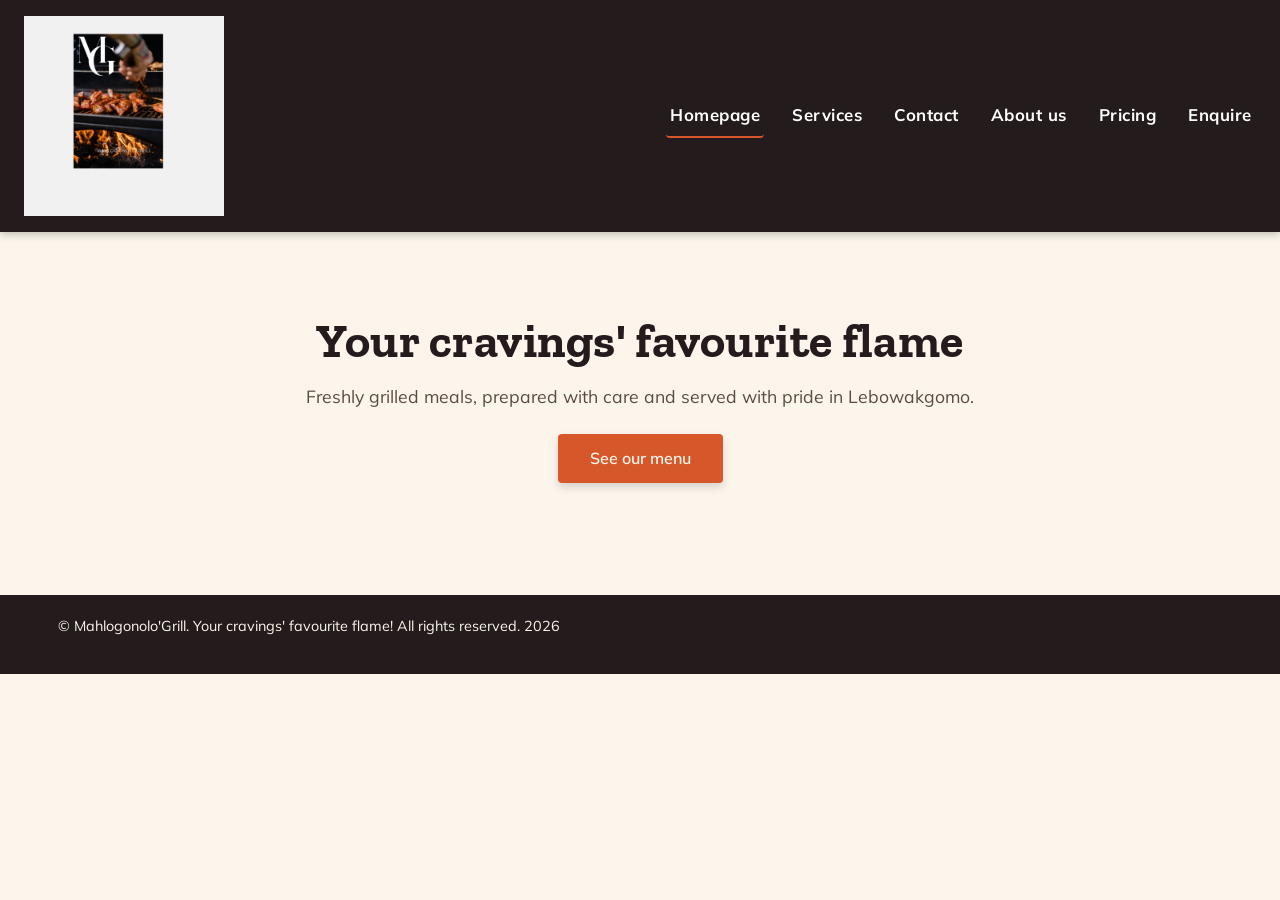
<file: index.html>
<!DOCTYPE html>
<html>
<head>
    <meta charset="UTF-8">
    <meta http-equiv="refresh" content="0; url=./Mahlogonolo'Grill/index.html">
    <title>Redirecting...</title>
</head>
<body>
    <p>Redirecting to the site... <a href="./Mahlogonolo'Grill/index.html">Click here if you are not redirected.</a></p>
</body>
</html>
</file>
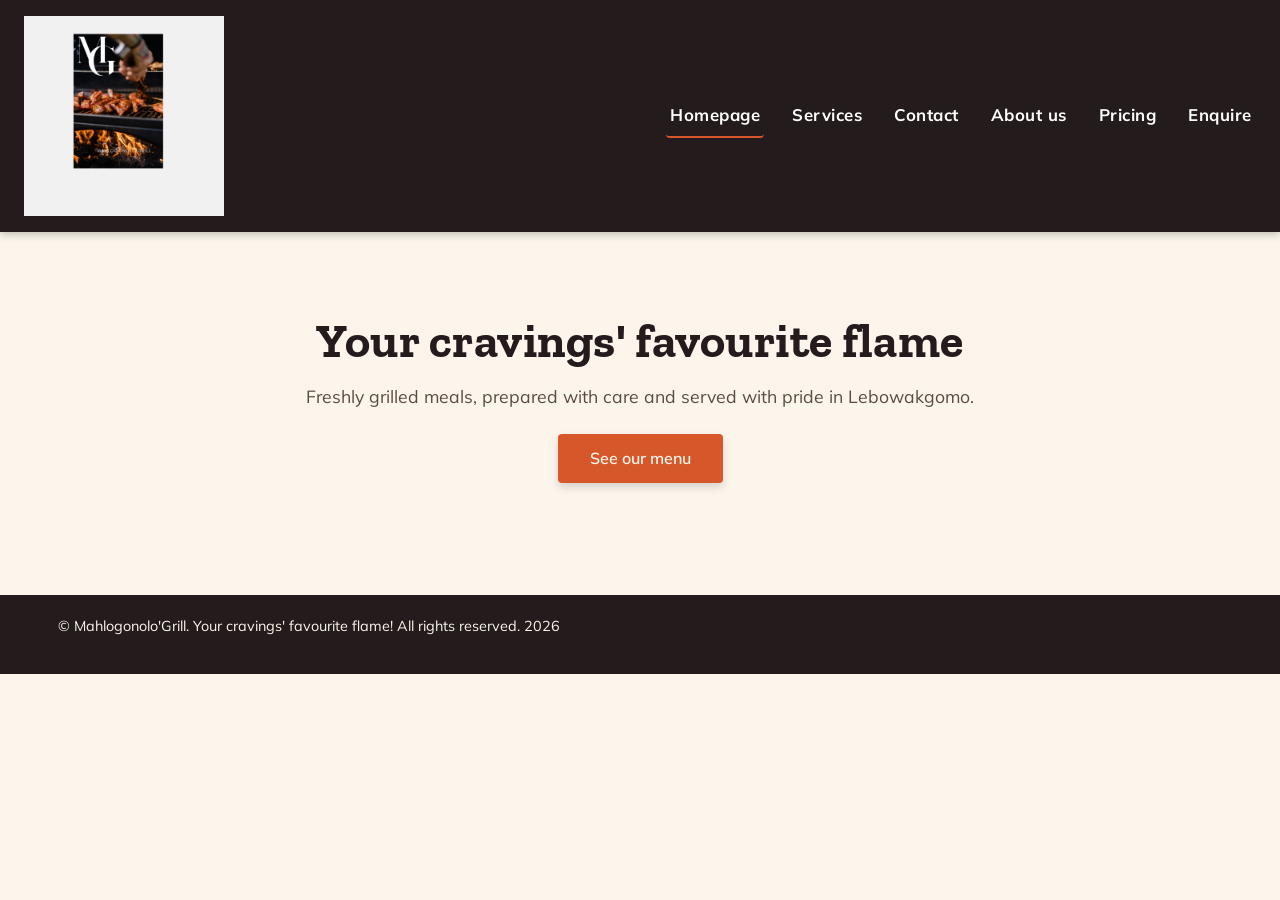
<file: Mahlogonolo'Grill/index.html>
<!DOCTYPE html>
<html lang="en">
<head>
    <meta charset="UTF-8">
    <meta name="viewport" content="width=device-width, initial-scale=1.0">
    <title>Mahlogonolo'Grill | Grilled Food & Delivery in Lebowakgomo, polokwane</title>
    <meta name="description" content="Mahlogonolo'Grill serves freshly grilled meat, chicken, burgers, and chips in Lebowakgomo, Polokwane, with delivery to selected areas.">
    <meta name="keywords" content="grill, grilled meat, chicken, burgers, wors and chips, takeaway, food delivery, Lebowakgomo, Polokwane">
    <meta http-equiv="X-Content-Type-Options" content="nosniff">
    <link rel="preconnect" href="https://fonts.googleapis.com">
    <link rel="stylesheet" href="https://fonts.googleapis.com/css2?family=Zilla+Slab:wght@600;700&family=Mulish:wght@400;600&display=swap">
    <link rel="stylesheet" href="style.css">
</head>
<body>

    <!-- Site header: logo and main navigation, repeated identically on every page -->
    <header class="site-header">
        <img src="_images/Monochrome Minimalist Marketing Logo.png" alt="Mahlogonolo'Grill logo" height="200" width="200">
        <nav class="nav-link" aria-label="main navigation">
            <ol>
                <li><a href="index.html" aria-current="page">Homepage</a></li>
                <li><a href="services.html">Services</a></li>
                <li><a href="contact.html">Contact</a></li>
                <li><a href="about.html">About us</a></li>
                <li><a href="pricing.html">Pricing</a></li>
                <li><a href="enquiry.html">Enquire</a></li>
            </ol>
        </nav>
    </header>

    <main class="page-home">
        <!-- Hero section: welcome message and call-to-action button linking to services -->
        <section class="hero">
            <h1>Your cravings' favourite flame</h1>
            <p>Freshly grilled meals, prepared with care and served with pride in Lebowakgomo.</p>
            <a class="btn" href="services.html">See our menu</a>
        </section>
    </main>

    <!-- Site footer: copyright notice, repeated identically on every page -->
    <footer>
        <p>&copy; Mahlogonolo'Grill. Your cravings' favourite flame! All rights reserved. 2026</p>
    </footer>

</body>
</html>
</file>
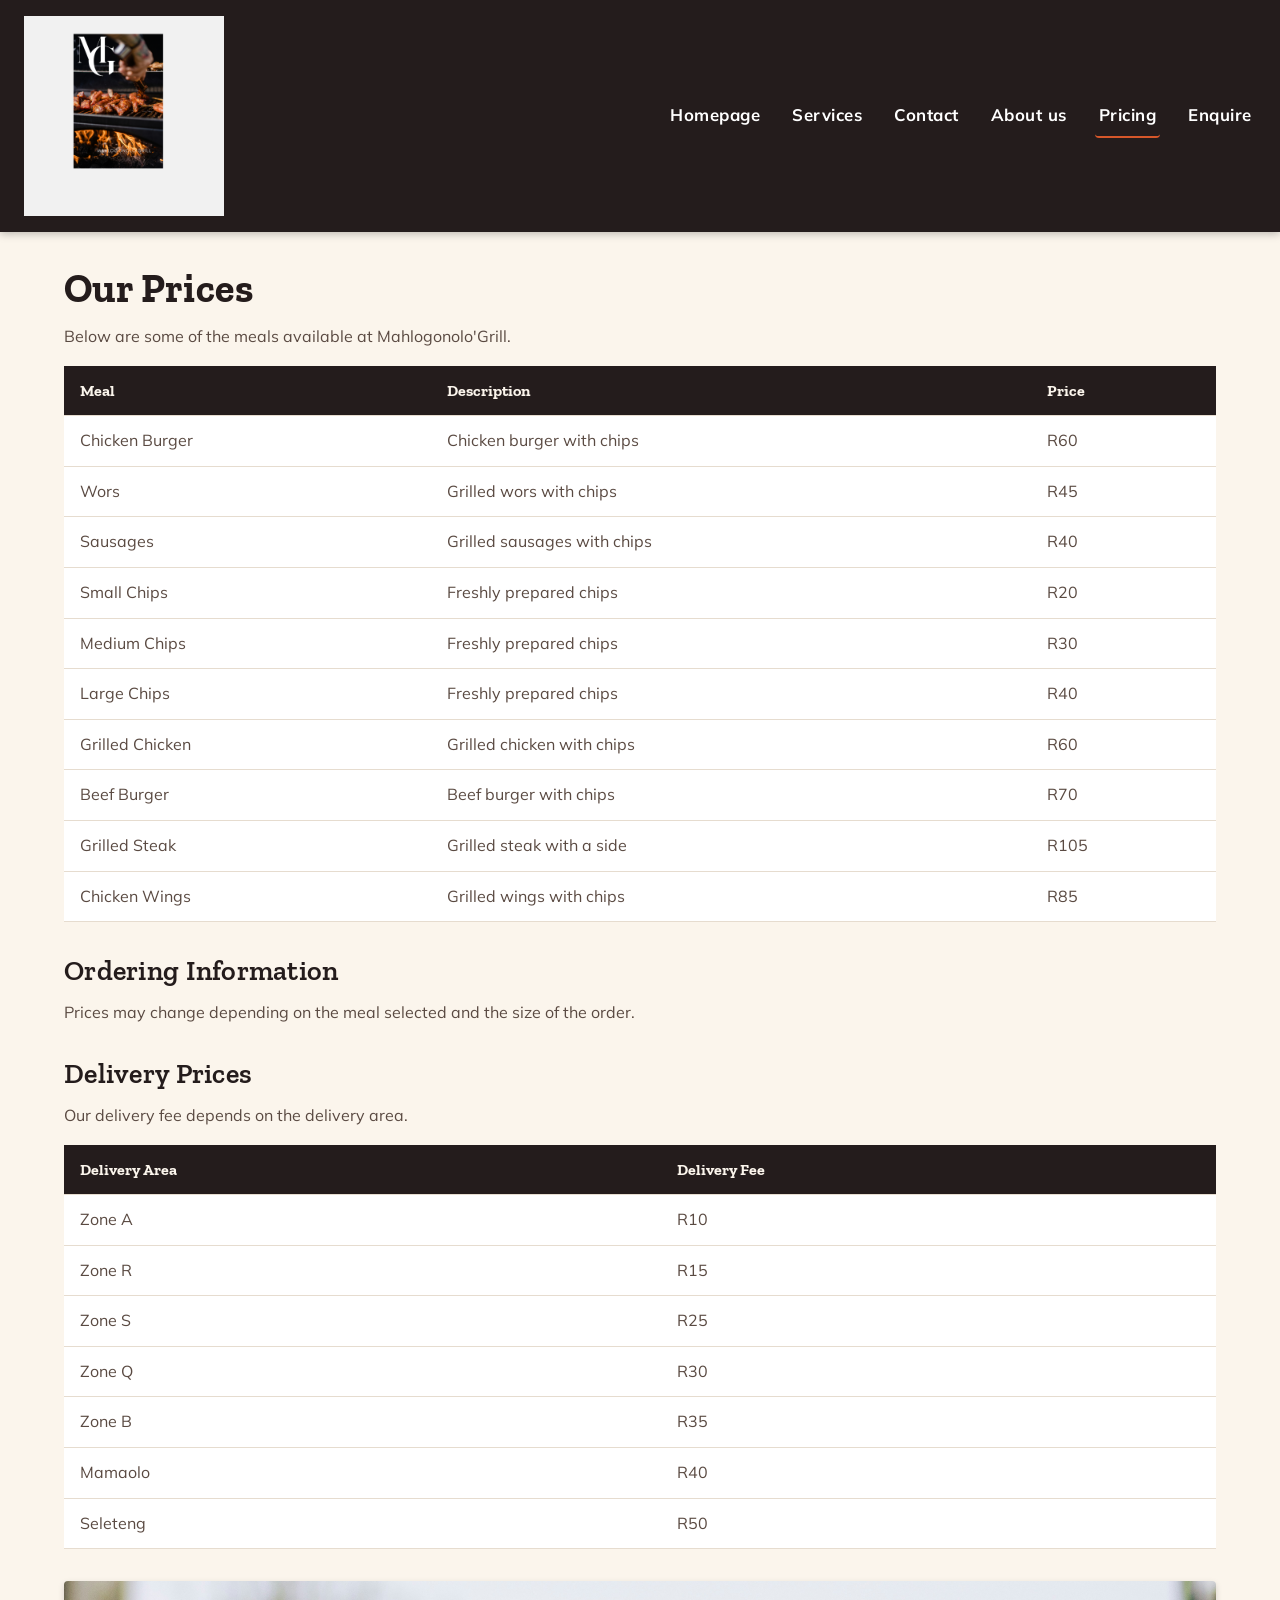
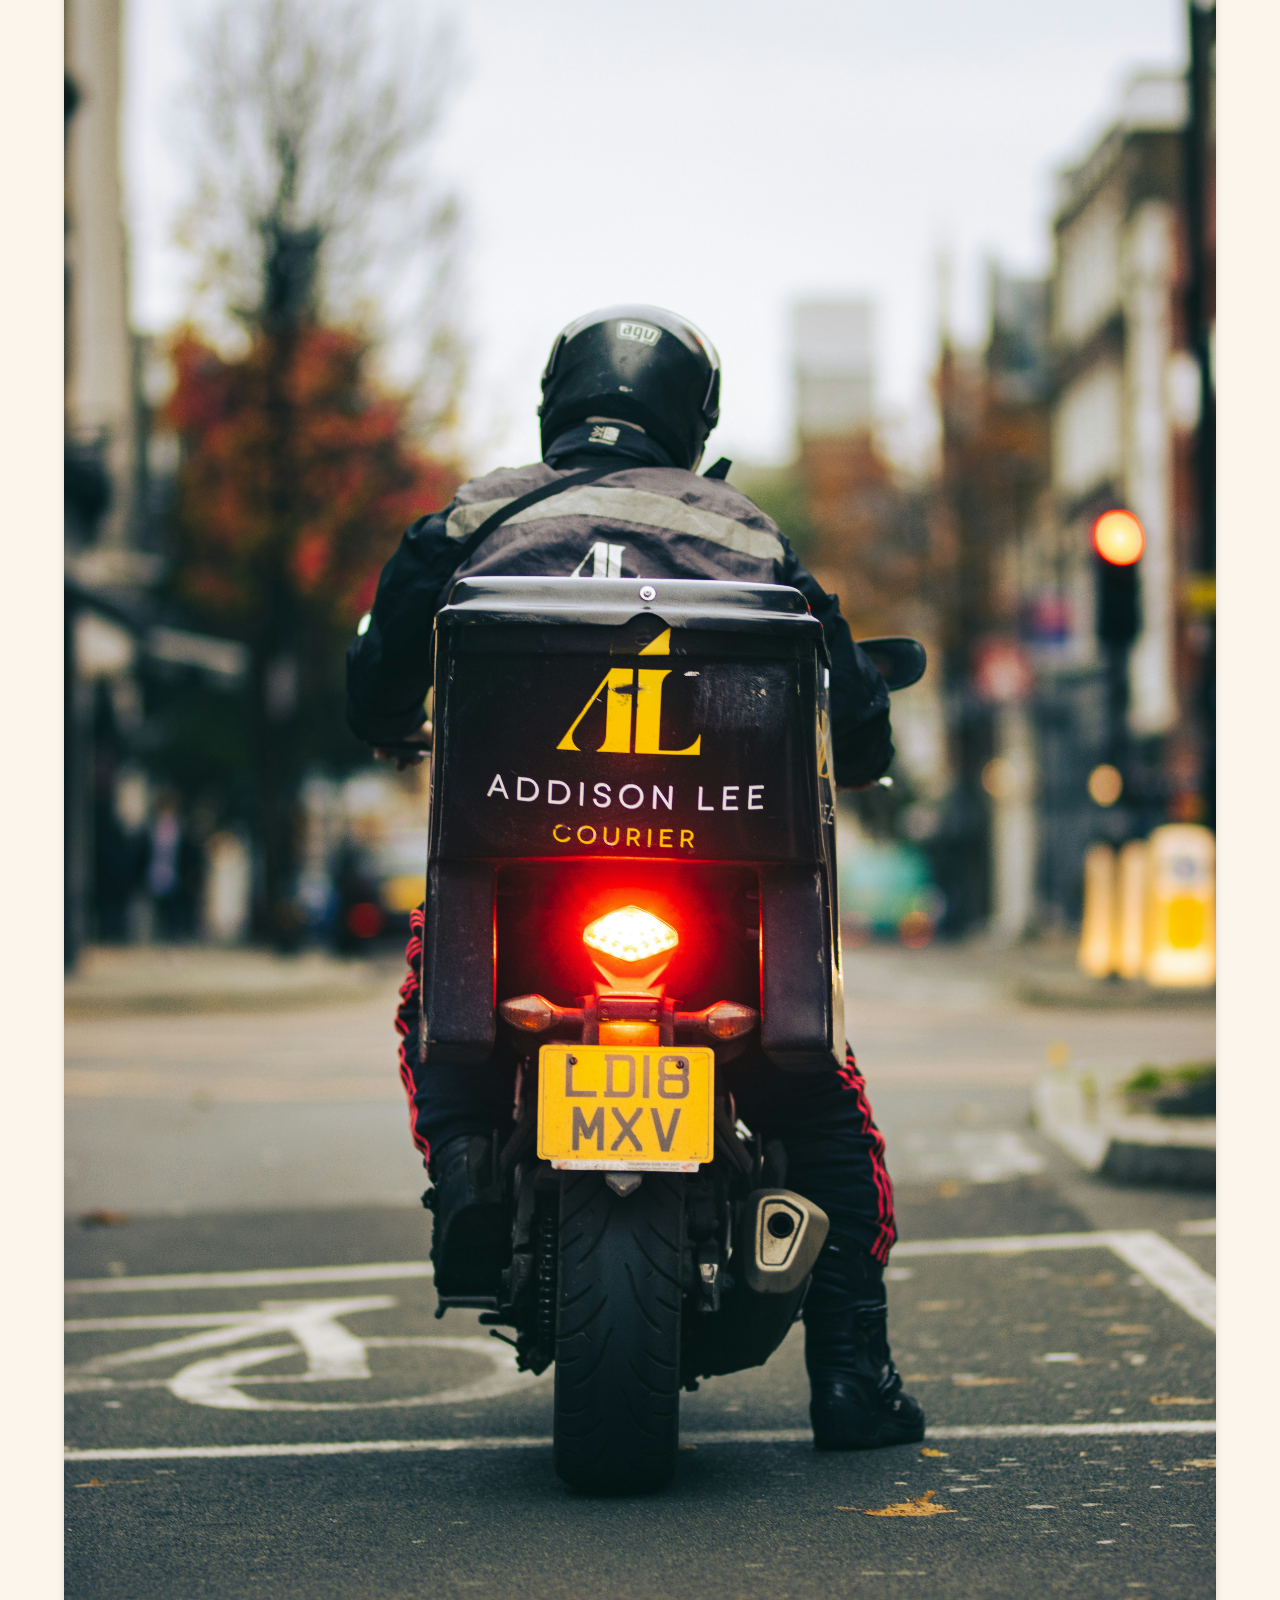
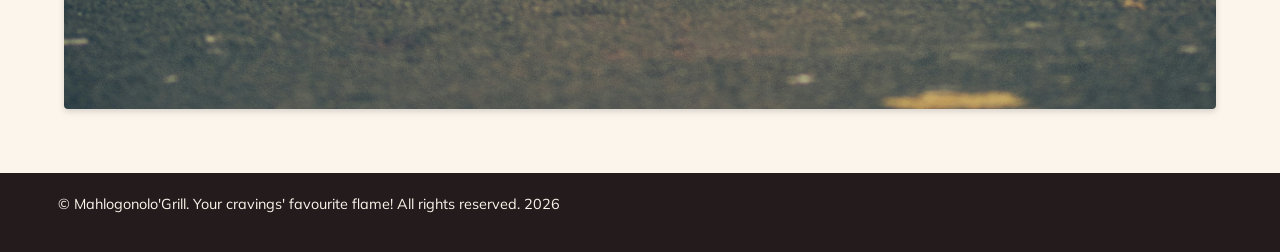
<file: Mahlogonolo'Grill/pricing.html>
<!DOCTYPE html>
<html lang="en">
<head>
    <meta charset="UTF-8">
    <meta name="viewport" content="width=device-width, initial-scale=1.0">
    <title>Menu Prices & Delivery Fees | Mahlogonolo'Grill </title>
    <meta name="description" content="View our full menu prices and delivery fees by area. Mahlogonolo'Grill offers affordable grilled meals in Lebowakgomo.">
   <meta name="keywords" content="grill prices, menu prices, delivery fees, affordable meals, chicken burger price, Lebowakgomo">

    <meta http-equiv="X-Content-Type-Options" content="nosniff">
    <link rel="preconnect" href="https://fonts.googleapis.com">
    <link href="https://fonts.googleapis.com/css2?family=Zilla+Slab:wght@600;700&family=Mulish:wght@400;600&display=swap" rel="stylesheet">
    <link rel="stylesheet" href="style.css">
</head>
<body>

    <!-- Site header: logo and main navigation, repeated identically on every page -->
    <header class="site-header">
        <img src="_images/Monochrome Minimalist Marketing Logo.png" alt="Mahlogonolo'Grill logo" height="200" width="200">
        <nav class="nav-link" aria-label="main navigation">
            <ol>
                <li><a href="index.html">Homepage</a></li>
                <li><a href="services.html">Services</a></li>
                <li><a href="contact.html">Contact</a></li>
                <li><a href="about.html">About us</a></li>
                <li><a href="pricing.html" aria-current="page">Pricing</a></li>
                <li><a href="enquiry.html">Enquire</a></li>
            </ol>
        </nav>
    </header>

    <!-- Main content: meal price table and delivery fee table -->
    <main class="page-pricing">
        <h1>Our Prices</h1>
        <p>Below are some of the meals available at Mahlogonolo'Grill.</p>

        <!-- Meal price table, wrapped for horizontal scroll on small screens -->
        <div class="table-wrap">
            <table>
                <tr>
                    <th>Meal</th>
                    <th>Description</th>
                    <th>Price</th>
                </tr>
                <tr>
                    <td>Chicken Burger</td>
                    <td>Chicken burger with chips</td>
                    <td>R60</td>
                </tr>
                <tr>
                    <td>Wors</td>
                    <td>Grilled wors with chips</td>
                    <td>R45</td>
                </tr>
                <tr>
                    <td>Sausages</td>
                    <td>Grilled sausages with chips</td>
                    <td>R40</td>
                </tr>
                <tr>
                    <td>Small Chips</td>
                    <td>Freshly prepared chips</td>
                    <td>R20</td>
                </tr>
                <tr>
                    <td>Medium Chips</td>
                    <td>Freshly prepared chips</td>
                    <td>R30</td>
                </tr>
                <tr>
                    <td>Large Chips</td>
                    <td>Freshly prepared chips</td>
                    <td>R40</td>
                </tr>
                <tr>
                    <td>Grilled Chicken</td>
                    <td>Grilled chicken with chips</td>
                    <td>R60</td>
                </tr>
                <tr>
                    <td>Beef Burger</td>
                    <td>Beef burger with chips</td>
                    <td>R70</td>
                </tr>
                <tr>
                    <td>Grilled Steak</td>
                    <td>Grilled steak with a side</td>
                    <td>R105</td>
                </tr>
                <tr>
                    <td>Chicken Wings</td>
                    <td>Grilled wings with chips</td>
                    <td>R85</td>
                </tr>
            </table>
        </div>

        <h2>Ordering Information</h2>
        <p>Prices may change depending on the meal selected and the size
           of the order.</p>

        <h2>Delivery Prices</h2>
        <p>Our delivery fee depends on the delivery area.</p>

        <!-- Delivery fee table, wrapped for horizontal scroll on small screens -->
        <div class="table-wrap">
            <table>
                <tr>
                    <th>Delivery Area</th>
                    <th>Delivery Fee</th>
                </tr>
                <tr>
                    <td>Zone A</td>
                    <td>R10</td>
                </tr>
                <tr>
                    <td>Zone R</td>
                    <td>R15</td>
                </tr>
                <tr>
                    <td>Zone S</td>
                    <td>R25</td>
                </tr>
                <tr>
                    <td>Zone Q</td>
                    <td>R30</td>
                </tr>
                <tr>
                    <td>Zone B</td>
                    <td>R35</td>
                </tr>
                <tr>
                    <td>Mamaolo</td>
                    <td>R40</td>
                </tr>
                <tr>
                    <td>Seleteng</td>
                    <td>R50</td>
                </tr>
            </table>
        </div>

        <!-- Photo credit: Jordan via Unsplash, see README references -->
        <img src="_images/jordan-N1NvJoqMg9g-unsplash.jpg" alt="Grilled meal from Mahlogonolo'Grill" class="pricing-photo">
    </main>

    <!-- Site footer: copyright notice, repeated identically on every page -->
    <footer>
        <p>&copy; Mahlogonolo'Grill. Your cravings' favourite flame! All rights reserved. 2026</p>
    </footer>

</body>
</html>
</file>
<file: Mahlogonolo'Grill/style.css>
/* ================================
   Mahlogonolo'Grill — style.css
   Part 2: CSS Styling 
   ================================= */

/* -----------------------------
   1. CSS Reset
------------------------------ */
*,
*::before,
*::after {
    box-sizing: border-box;
    margin: 0;
    padding: 0;
}

img {
    max-width: 100%;
    height: auto;
    display: block;
}

a {
    text-decoration: none;
    color: inherit;
}

ol, ul {
    list-style: none;
}

/* 
   2. Base Style / Design Tokens
   Colour palette:
   - Charcoal   #241C1C  (headers, footer, dark text)
   - Cream      #FBF5EC  (page background)
   - Flame      #D6572A  (primary accent)
   - Ember      #8C2F1B  (hover / active accent)
   - Warm Grey  #5A4A42  (body text)
 */
:root {
    --charcoal: #241C1C;
    --cream: #FBF5EC;
    --flame: #D6572A;
    --ember: #8C2F1B;
    --warm-grey: #5A4A42;
    --max-width: 75rem;
}

body {
    font-family: 'Mulish', Arial, sans-serif;
    font-size: 1rem;
    line-height: 1.6;
    color: var(--warm-grey);
    background-color: var(--cream);
}

/* 
   3. Typography
 */
h1, h2, h3 {
    font-family: 'Zilla Slab', Georgia, serif;
    color: var(--charcoal);
    line-height: 1.2;
    letter-spacing: 0.01em;
    margin-bottom: 0.75rem;
}

h1 { font-size: 2.5rem; font-weight: 700; }
h2 { font-size: 1.75rem; font-weight: 600; margin-top: 2rem; }
h3 { font-size: 1.25rem; font-weight: 600; margin-top: 1.5rem; }

p {
    max-width: 65ch;
    margin-bottom: 1rem;
}

/* 
   4. Layout Structure
*/
main {
    max-width: var(--max-width);
    margin: 0 auto;
    padding: 2rem 1.5rem 4rem;
}

/* --- Header: logo + nav --- */
.site-header {
    display: flex;
    flex-wrap: wrap;
    align-items: center;
    justify-content: space-between;
    gap: 1rem;
    padding: 1rem 1.5rem;
    background-color: var(--charcoal);
    box-shadow: 0 0.125rem 0.5rem rgba(0, 0, 0, 0.25);
}

.logo {
    height: 4rem;
    width: 4rem;
}

.nav-link ol {
    display: flex;
    flex-wrap: wrap;
    gap: 0.5rem 1.5rem;
}

.nav-link a {
    display: inline-block;
    padding: 0.5rem 0.25rem;
    color: #ffffff;
    font-weight: 700;
    font-size: 1.05rem;
    letter-spacing: 0.03em;
    border-bottom: 0.125rem solid transparent;
    transition: border-color 0.2s ease, color 0.2s ease;
}

.nav-link a:hover,
.nav-link a:focus {
    background-color: var(--flame);
    color: #ffffff;
    border-color: var(--flame);
    border-radius: 0.25rem;
}

.nav-link a:active {
    color: var(--ember);
}

.nav-link a[aria-current="page"] {
    border-color: var(--flame);
    color: #ffffff;
    border-radius: 0.25rem;
}

/* --- Hero (home page) --- */
.hero {
    text-align: center;
    padding: 3rem 1rem;
}

.hero h1 {
    font-size: 3rem;
}

.hero p {
    margin: 0 auto 1.5rem;
    font-size: 1.1rem;
}

.btn {
    display: inline-block;
    background-color: var(--flame);
    color: var(--cream);
    font-weight: 600;
    padding: 0.75rem 2rem;
    border-radius: 0.25rem;
    box-shadow: 0 0.25rem 0.5rem rgba(0, 0, 0, 0.15);
    transition: background-color 0.2s ease, transform 0.2s ease;
}

.btn:hover,
.btn:focus {
    background-color: var(--ember);
}

.btn:active {
    transform: scale(0.97);
}

/* --- Services grid / gallery --- */
.offer-list {
    display: grid;
    grid-template-columns: repeat(2, 1fr);
    gap: 0.5rem 2rem;
    margin: 1rem 0 2rem;
}

.offer-list li {
    padding: 0.5rem 0.75rem;
    background-color: #fff;
    border-left: 0.25rem solid var(--flame);
    border-radius: 0.15rem;
}

.service-gallery {
    display: grid;
    grid-template-columns: repeat(4, 1fr);
    gap: 1rem;
    margin-bottom: 2rem;
}

.service-gallery img {
    border-radius: 0.25rem;
    box-shadow: 0 0.15rem 0.4rem rgba(0, 0, 0, 0.15);
}

.about-photo,
.pricing-photo {
    margin-top: 1.5rem;
    border-radius: 0.25rem;
    box-shadow: 0 0.15rem 0.4rem rgba(0, 0, 0, 0.15);
}

/* --- Tables (pricing) --- */
.table-wrap {
    overflow-x: auto;
    margin-bottom: 2rem;
}

table {
    width: 100%;
    border-collapse: collapse;
    background-color: #fff;
    box-shadow: 0 0.15rem 0.4rem rgba(0, 0, 0, 0.1);
}

th, td {
    text-align: left;
    padding: 0.75rem 1rem;
    border-bottom: 1px solid #e6dccf;
}

th {
    background-color: var(--charcoal);
    color: var(--cream);
    font-family: 'Zilla Slab', Georgia, serif;
}

tr:hover td {
    background-color: #fbeee3;
}

/* --- Form (enquiry) --- */
form {
    display: grid;
    gap: 0.35rem;
    max-width: 30rem;
    background-color: #fff;
    padding: 1.5rem;
    border-radius: 0.25rem;
    box-shadow: 0 0.15rem 0.5rem rgba(0, 0, 0, 0.1);
}

form label {
    font-weight: 600;
    color: var(--charcoal);
    margin-top: 0.5rem;
}

form input,
form select,
form textarea {
    font: inherit;
    padding: 0.6rem;
    border: 1px solid #cbb9a5;
    border-radius: 0.2rem;
    background-color: var(--cream);
}

form input:focus,
form select:focus,
form textarea:focus {
    outline: none;
    border-color: var(--flame);
    box-shadow: 0 0 0 0.15rem rgba(214, 87, 42, 0.25);
}

form button {
    margin-top: 1rem;
    padding: 0.75rem;
    background-color: var(--flame);
    color: var(--cream);
    font: inherit;
    font-weight: 600;
    border: none;
    border-radius: 0.25rem;
    cursor: pointer;
    transition: background-color 0.2s ease;
}

form button:hover,
form button:focus {
    background-color: var(--ember);
}

form button:active {
    transform: scale(0.98);
}

/* --- Footer --- */
footer {
    background-color: var(--charcoal);
    color: var(--cream);
    text-align: center;
    padding: 1.25rem 1rem;
    font-size: 0.9rem;
}

/* 
   5. Responsive Design
   Breakpoints: desktop (default) > 900px, tablet 600–900px,
   mobile < 600px
 */

/* --- Tablet --- */
@media screen and (max-width: 56.25em) { /* 900px */
    .service-gallery {
        grid-template-columns: repeat(2, 1fr);
    }

    .offer-list {
        grid-template-columns: 1fr;
    }

    h1 { font-size: 2rem; }
    .hero h1 { font-size: 2.25rem; }
}

/* --- Mobile --- */
@media screen and (max-width: 37.5em) { /* 600px */
    .site-header {
        flex-direction: column;
        align-items: flex-start;
    }

    .nav-link ol {
        flex-direction: column;
        gap: 0.5rem;
        width: 100%;
    }

    main {
        padding: 1.5rem 1rem 3rem;
    }

    .service-gallery {
        grid-template-columns: 1fr;
    }

    h1 { font-size: 1.75rem; }
    h2 { font-size: 1.4rem; }
    .hero h1 { font-size: 1.9rem; }

    form {
        padding: 1rem;
    }
}

/* --- Lightbox --- */
.lightbox-overlay {
    display: none;
    position: fixed;
    inset: 0;
    background-color: rgba(36, 28, 28, 0.9);
    z-index: 100;
    align-items: center;
    justify-content: center;
    padding: 2rem;
}

.lightbox-overlay.is-open {
    display: flex;
}

.lightbox-image {
    max-width: 90%;
    max-height: 85vh;
    border-radius: 0.25rem;
    box-shadow: 0 1rem 2rem rgba(0, 0, 0, 0.4);
    animation: lightbox-fade-in 0.2s ease;
}

.lightbox-close {
    position: absolute;
    top: 1.5rem;
    right: 2rem;
    background: none;
    border: none;
    color: #ffffff;
    font-size: 2.5rem;
    line-height: 1;
    cursor: pointer;
}

.lightbox-close:hover {
    color: var(--flame);
}

@keyframes lightbox-fade-in {
    from { opacity: 0; transform: scale(0.95); }
    to { opacity: 1; transform: scale(1); }
}

/* --- FAQ Accordion --- */
.accordion {
    max-width: 40rem;
    margin-bottom: 2rem;
}

.accordion-item {
    border-bottom: 1px solid #e6dccf;
}

.accordion-trigger {
    width: 100%;
    text-align: left;
    background: none;
    border: none;
    font: inherit;
    font-weight: 600;
    color: var(--charcoal);
    padding: 1rem 1.5rem 1rem 0;
    cursor: pointer;
    position: relative;
}

.accordion-trigger::after {
    content: '+';
    position: absolute;
    right: 0;
    top: 1rem;
    font-size: 1.3rem;
    color: var(--flame);
    transition: transform 0.2s ease;
}

.accordion-item.is-open .accordion-trigger::after {
    transform: rotate(45deg);
}

.accordion-trigger:hover,
.accordion-trigger:focus {
    color: var(--flame);
}

.accordion-panel {
    max-height: 0;
    overflow: hidden;
    transition: max-height 0.25s ease;
}

.accordion-item.is-open .accordion-panel {
    max-height: 12rem;
}

.accordion-panel p {
    padding-bottom: 1rem;
}

/* --- Form validation errors & response --- */
.form-error {
    display: block;
    color: var(--ember);
    font-size: 0.85rem;
    min-height: 1.1rem;
}

.form-response {
    margin-top: 1rem;
    padding: 1rem;
    background-color: #e9f7ee;
    border: 1px solid #a8d8b9;
    border-radius: 0.25rem;
    color: #1d5e35;
    font-weight: 600;
}

/* --- Interactive map --- */
#map {
    height: 20rem;
    width: 100%;
    max-width: 40rem;
    margin-bottom: 2rem;
    border-radius: 0.25rem;
    box-shadow: 0 0.15rem 0.5rem rgba(0, 0, 0, 0.15);
}

.leaflet-container img {
    max-width: none !important;
}
</file>
